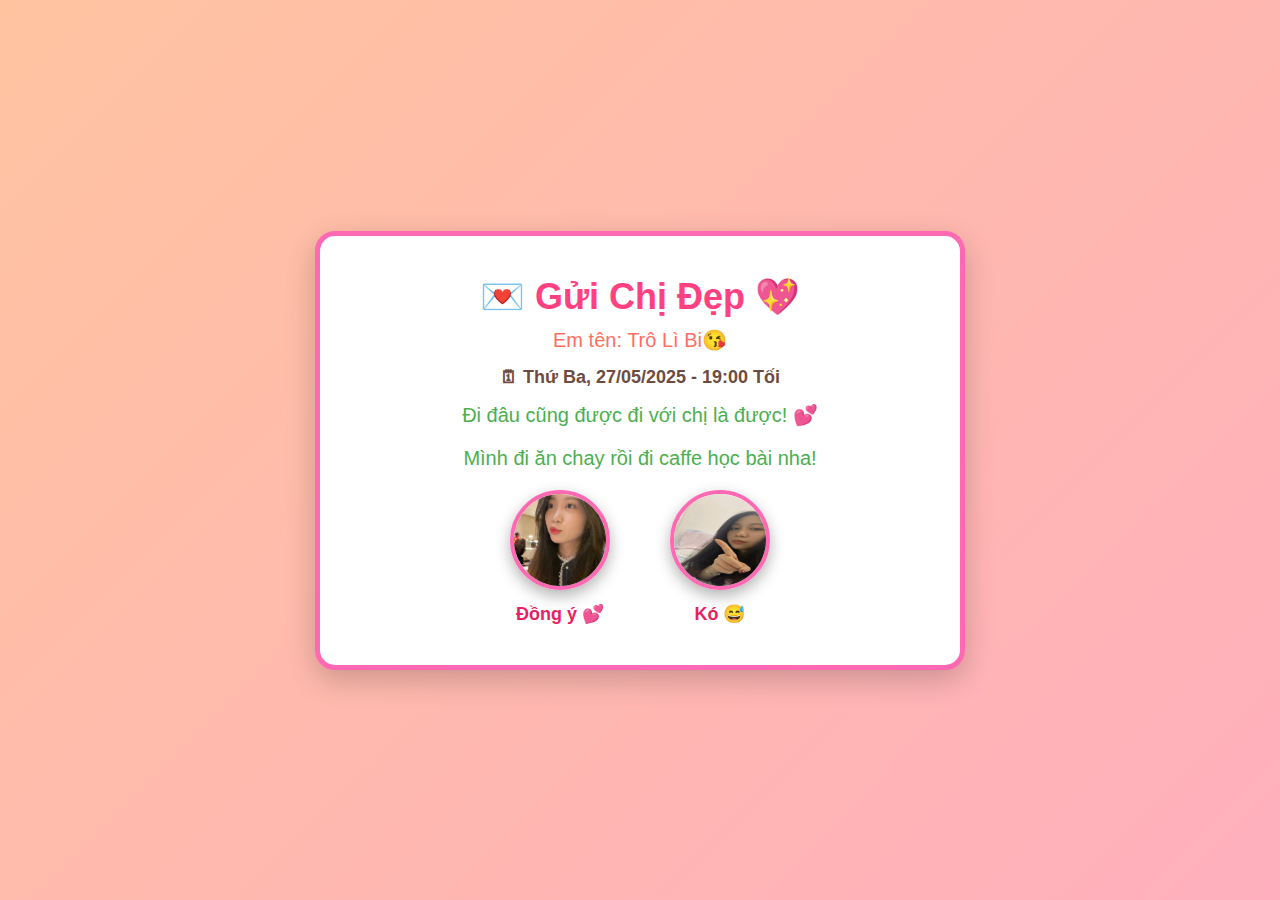
<file: thiep/2.html>
<!DOCTYPE html>
<html lang="vi">
<head>
  <meta charset="UTF-8" />
  <meta name="viewport" content="width=device-width, initial-scale=1.0"/>
  <title>Thiệp Mời Đi Chơi</title>
  
  <style>
    * {
      margin: 0;
      padding: 0;
      box-sizing: border-box;
    }

    body {
      height: 100vh;
      background: linear-gradient(135deg, #ffc3a0, #ffafbd);
      font-family: 'Segoe UI', sans-serif;
      display: flex;
      justify-content: center;
      align-items: center;
      overflow: hidden;
      position: relative;
      animation: bgMove 10s infinite alternate;
    }

    @keyframes bgMove {
      0% { background-position: 0% 50%; }
      100% { background-position: 100% 50%; }
    }

    .card {
      background: #fff;
      padding: 40px;
      border-radius: 20px;
      width: 90%;
      max-width: 650px;
      box-shadow: 0 10px 30px rgba(0,0,0,0.2);
      text-align: center;
      border: 5px solid #ff69b4;
      z-index: 1;
      position: relative;
    }

    .header h1 {
      font-size: 36px;
      color: #ff4081;
      margin-bottom: 10px;
    }

    .header p {
      font-size: 20px;
      color: #ff6f61;
      margin-bottom: 15px;
    }

    .datetime {
      font-size: 18px;
      color: #6d4c41;
      margin-bottom: 15px;
      font-weight: bold;
    }

    .message {
      font-style: italic;
      color: #8e44ad;
      font-size: 16px;
      margin-bottom: 30px;
    }

    .footer p {
      font-size: 20px;
      color: #4caf50;
      margin-bottom: 20px;
    }

    .buttons {
      display: flex;
      justify-content: center;
      gap: 60px;
      flex-wrap: wrap;
    }

    .button-group {
      display: flex;
      flex-direction: column;
      align-items: center;
    }

    .image-button {
      background: transparent;
      border: none;
      cursor: pointer;
      transition: transform 0.3s ease;
    }

    .image-button img {
      width: 100px;
      height: 100px;
      border-radius: 50%;
      border: 4px solid #ff69b4;
      box-shadow: 0 6px 15px rgba(0, 0, 0, 0.3);
      transition: all 0.3s;
    }

    .image-button:hover img {
      transform: scale(1.2);
      border-color: #ff4081;
    }

    .label {
      margin-top: 10px;
      font-size: 18px;
      font-weight: bold;
      color: #e91e63;
      text-align: center;
    }

    .heart {
      position: absolute;
      width: 20px;
      height: 20px;
      background: red;
      transform: rotate(45deg);
      animation: floatUp 5s linear infinite;
      opacity: 0.6;
    }

    .heart::before,
    .heart::after {
      content: "";
      position: absolute;
      width: 20px;
      height: 20px;
      background: red;
      border-radius: 50%;
    }

    .heart::before {
      top: -10px;
      left: 0;
    }

    .heart::after {
      left: -10px;
      top: 0;
    }

    @keyframes floatUp {
      0% {
        bottom: 0;
        opacity: 1;
        transform: translateX(0) scale(1) rotate(45deg);
      }
      100% {
        bottom: 100%;
        opacity: 0;
        transform: translateX(-30px) scale(1.5) rotate(45deg);
      }
    }
  </style>
</head>
<body>
  

  <div class="card">
    <div class="header">
      <h1>💌 Gửi Chị Đẹp 💖</h1>
      <p>Em tên: Trô Lì Bi😘</p>

    </div>

    <div class="datetime">🗓 Thứ Ba, 27/05/2025 - 19:00 Tối</div>

    <div class="footer">
      <p>Đi đâu cũng được đi với chị là được! 💕</p>
      <p>Mình đi ăn chay rồi đi caffe học bài nha!</p>
      <div class="buttons">
        <div class="button-group">
          <button onclick="window.location.href='1.html'" class="image-button">
            <img src="z6602111635108_78b53888182dd6c374f1b2d0ff37b87e.jpg" alt="Jollibee" />
          </button>
          <div class="label">Đồng ý 💕</div>
        </div>
        <div class="button-group">
          <button onclick="window.location.href='3.html'" class="image-button">
            <img src="z6602150650885_4a42c7c860bcb0f82105b189c9a5e524.jpg" alt="Matcha Latte" />
          </button>
          <div class="label">Kó 😅</div>
        </div>
      </div>
    </div>
  </div>

  <!-- Trái tim bay -->
  <script>
    function goToLink(url) {
      window.open(url, "_blank");
    }

    setInterval(() => {
      const heart = document.createElement('div');
      heart.className = 'heart';
      heart.style.left = Math.random() * window.innerWidth + 'px';
      document.body.appendChild(heart);
      setTimeout(() => heart.remove(), 5000);
    }, 400);
  </script>
</body>
</html>
</file>
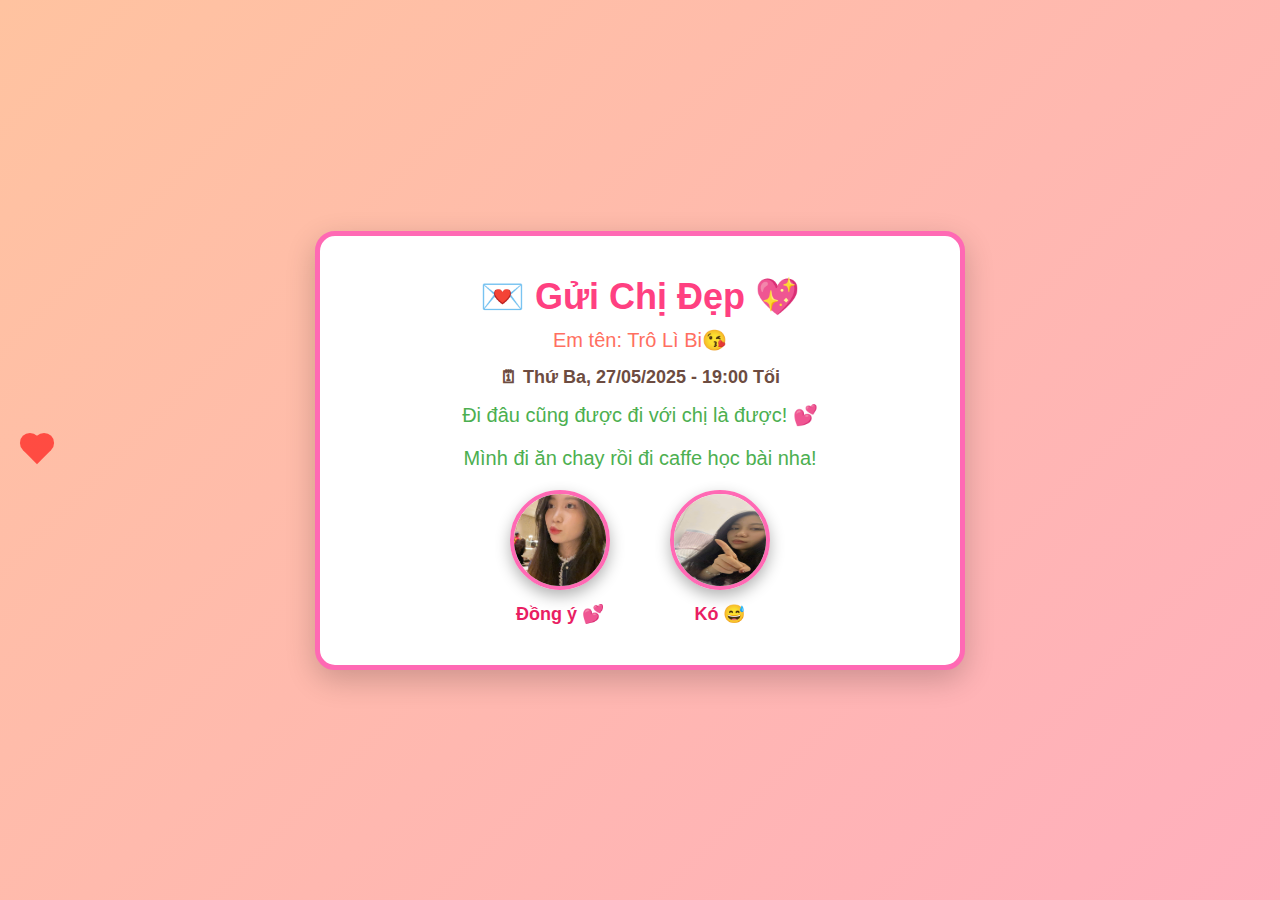
<file: thiệp/2.html>
<!DOCTYPE html>
<html lang="vi">
<head>
  <meta charset="UTF-8" />
  <meta name="viewport" content="width=device-width, initial-scale=1.0"/>
  <title>Thiệp Mời Đi Chơi</title>
  <style>
    * {
      margin: 0;
      padding: 0;
      box-sizing: border-box;
    }

    body {
      height: 100vh;
      background: linear-gradient(135deg, #ffc3a0, #ffafbd);
      font-family: 'Segoe UI', sans-serif;
      display: flex;
      justify-content: center;
      align-items: center;
      overflow: hidden;
      position: relative;
      animation: bgMove 10s infinite alternate;
    }

    @keyframes bgMove {
      0% { background-position: 0% 50%; }
      100% { background-position: 100% 50%; }
    }

    .card {
      background: #fff;
      padding: 40px;
      border-radius: 20px;
      width: 90%;
      max-width: 650px;
      box-shadow: 0 10px 30px rgba(0,0,0,0.2);
      text-align: center;
      border: 5px solid #ff69b4;
      z-index: 1;
      position: relative;
    }

    .header h1 {
      font-size: 36px;
      color: #ff4081;
      margin-bottom: 10px;
    }

    .header p {
      font-size: 20px;
      color: #ff6f61;
      margin-bottom: 15px;
    }

    .datetime {
      font-size: 18px;
      color: #6d4c41;
      margin-bottom: 15px;
      font-weight: bold;
    }

    .message {
      font-style: italic;
      color: #8e44ad;
      font-size: 16px;
      margin-bottom: 30px;
    }

    .footer p {
      font-size: 20px;
      color: #4caf50;
      margin-bottom: 20px;
    }

    .buttons {
      display: flex;
      justify-content: center;
      gap: 60px;
      flex-wrap: wrap;
    }

    .button-group {
      display: flex;
      flex-direction: column;
      align-items: center;
    }

    .image-button {
      background: transparent;
      border: none;
      cursor: pointer;
      transition: transform 0.3s ease;
    }

    .image-button img {
      width: 100px;
      height: 100px;
      border-radius: 50%;
      border: 4px solid #ff69b4;
      box-shadow: 0 6px 15px rgba(0, 0, 0, 0.3);
      transition: all 0.3s;
    }

    .image-button:hover img {
      transform: scale(1.2);
      border-color: #ff4081;
    }

    .label {
      margin-top: 10px;
      font-size: 18px;
      font-weight: bold;
      color: #e91e63;
      text-align: center;
    }

    .heart {
      position: absolute;
      width: 20px;
      height: 20px;
      background: red;
      transform: rotate(45deg);
      animation: floatUp 5s linear infinite;
      opacity: 0.6;
    }

    .heart::before,
    .heart::after {
      content: "";
      position: absolute;
      width: 20px;
      height: 20px;
      background: red;
      border-radius: 50%;
    }

    .heart::before {
      top: -10px;
      left: 0;
    }

    .heart::after {
      left: -10px;
      top: 0;
    }

    @keyframes floatUp {
      0% {
        bottom: 0;
        opacity: 1;
        transform: translateX(0) scale(1) rotate(45deg);
      }
      100% {
        bottom: 100%;
        opacity: 0;
        transform: translateX(-30px) scale(1.5) rotate(45deg);
      }
    }
  </style>
</head>
<body>

  <div class="card">
    <div class="header">
      <h1>💌 Gửi Chị Đẹp 💖</h1>
      <p>Em tên: Trô Lì Bi😘</p>

    </div>

    <div class="datetime">🗓 Thứ Ba, 27/05/2025 - 19:00 Tối</div>

    <div class="footer">
      <p>Đi đâu cũng được đi với chị là được! 💕</p>
      <p>Mình đi ăn chay rồi đi caffe học bài nha!</p>
      <div class="buttons">
        <div class="button-group">
          <button onclick="goToLink('http://127.0.0.1:5500/1.html')" class="image-button">
            <img src="img'/z6602111635108_78b53888182dd6c374f1b2d0ff37b87e.jpg" alt="Jollibee" />
          </button>
          <div class="label">Đồng ý 💕</div>
        </div>
        <div class="button-group">
          <button onclick="goToLink('http://127.0.0.1:5500/1.html')" class="image-button">
            <img src="img'/z6602150650885_4a42c7c860bcb0f82105b189c9a5e524.jpg" alt="Matcha Latte" />
          </button>
          <div class="label">Kó 😅</div>
        </div>
      </div>
    </div>
  </div>

  <!-- Trái tim bay -->
  <script>
    function goToLink(url) {
      window.open(url, "_blank");
    }

    setInterval(() => {
      const heart = document.createElement('div');
      heart.className = 'heart';
      heart.style.left = Math.random() * window.innerWidth + 'px';
      document.body.appendChild(heart);
      setTimeout(() => heart.remove(), 5000);
    }, 400);
  </script>
</body>
</html>
</file>
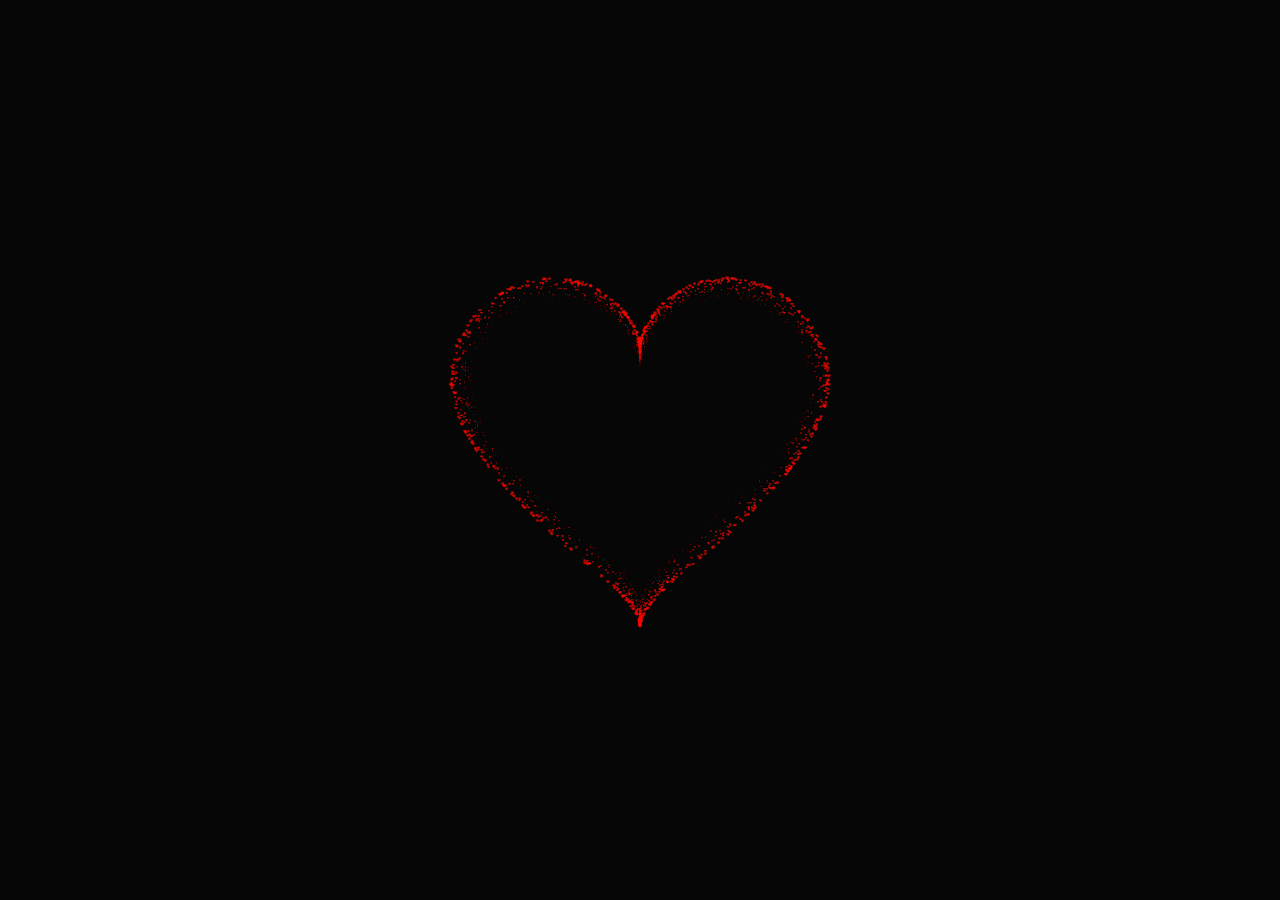
<file: buoi6_luyentap1/buoi6_luyentap1/buoi6_luyentap1/1.html>
<!DOCTYPE HTML PUBLIC "-//W3C//DTD HTML 4.0 Transitional//EN">
<HTML>
 <HEAD>
  <TITLE> Ngu</3> </TITLE>
  <META NAME="Generator" CONTENT="EditPlus">
  <META NAME="Author" CONTENT="">
  <META NAME="Keywords" CONTENT="">
  <META NAME="Description" CONTENT="">
  <link rel="stylesheet" href="style.css">
  <style>
    body {
	display: flex;
	justify-content: center;
	align-items: center;
	background: #2c3e50
}

.box {
	width: 1000px;
	position: absolute;
	top: 50%;
	left: 50%;
	transform: translate(-50%, -50%);
	display: flex;
	flex-direction: column;
}

#pinkboard {
	position: relative;
	margin: auto;
	height: 750px;
	width: 750px;
	animation: animate 1.2s infinite;
}

#pinkboard:before, #pinkboard:after {
	content: '';
	position: absolute;
	background: #d63031;
	width: 100px;
	height: 160px;
	border-top-left-radius: 50px;
	border-top-right-radius: 50px;
}

#pinkboard:before {
	left: 100px;
	transform: rotate(-45deg);
	transform-origin: 0 100%;
	box-shadow: 0 14px 28px rgba(0,0,0,0.25),
				0 10px 10px rgba(0,0,0,0.22);
}

#pinkboard:after {
	left: 0;
	transform: rotate(45deg);
	transform-origin: 100% 100%;
}

@keyframes animate {
	0% {
		transform: scale(1);
	}
	30% {
		transform: scale(.8);
	}
	60% {
		transform: scale(1.2);
	}
	100% {
		transform: scale(1);
	}
}
  </style>
  <style>
  html, body {
  height: 100%;
  padding: 0;
  margin: 0;
  background: rgba(0, 0, 0, 0.851);
}
canvas {
  position: absolute;
  width: 100%;
  height: 100%;
}
  </style>
 </HEAD>
 <BODY>
  <div class="box">
    <canvas id="pinkboard"></canvas>
  </div>
<script>
var settings = {
  particles: {
    length:   10000, // maximum amount of particles
    duration:   4, // particle duration in sec
    velocity: 80, // particle velocity in pixels/sec
    effect: -1.3, // play with this for a nice effect
    size:      8, // particle size in pixels
  },
};
/*
 */
(function(){var b=0;var c=["ms","moz","webkit","o"];for(var a=0;a<c.length&&!window.requestAnimationFrame;++a){window.requestAnimationFrame=window[c[a]+"RequestAnimationFrame"];window.cancelAnimationFrame=window[c[a]+"CancelAnimationFrame"]||window[c[a]+"CancelRequestAnimationFrame"]}if(!window.requestAnimationFrame){window.requestAnimationFrame=function(h,e){var d=new Date().getTime();var f=Math.max(0,16-(d-b));var g=window.setTimeout(function(){h(d+f)},f);b=d+f;return g}}if(!window.cancelAnimationFrame){window.cancelAnimationFrame=function(d){clearTimeout(d)}}}());
/*
 * Point class
 */
var Point = (function() {
  function Point(x, y) {
    this.x = (typeof x !== 'undefined') ? x : 0;
    this.y = (typeof y !== 'undefined') ? y : 0;
  }
  Point.prototype.clone = function() {
    return new Point(this.x, this.y);
  };
  Point.prototype.length = function(length) {
    if (typeof length == 'undefined')
      return Math.sqrt(this.x * this.x + this.y * this.y);
    this.normalize();
    this.x *= length;
    this.y *= length;
    return this;
  };
  Point.prototype.normalize = function() {
    var length = this.length();
    this.x /= length;
    this.y /= length;
    return this;
  };
  return Point;
})();
/*
 * Particle class
 */
var Particle = (function() {
  function Particle() {
    this.position = new Point();
    this.velocity = new Point();
    this.acceleration = new Point();
    this.age = 0;
  }
  Particle.prototype.initialize = function(x, y, dx, dy) {
    this.position.x = x;
    this.position.y = y;
    this.velocity.x = dx;
    this.velocity.y = dy;
    this.acceleration.x = dx * settings.particles.effect;
    this.acceleration.y = dy * settings.particles.effect;
    this.age = 0;
  };
  Particle.prototype.update = function(deltaTime) {
    this.position.x += this.velocity.x * deltaTime;
    this.position.y += this.velocity.y * deltaTime;
    this.velocity.x += this.acceleration.x * deltaTime;
    this.velocity.y += this.acceleration.y * deltaTime;
    this.age += deltaTime;
  };
  Particle.prototype.draw = function(context, image) {
    function ease(t) {
      return (--t) * t * t + 1;
    }
    var size = image.width * ease(this.age / settings.particles.duration);
    context.globalAlpha = 1 - this.age / settings.particles.duration;
    context.drawImage(image, this.position.x - size / 2, this.position.y - size / 2, size, size);
  };
  return Particle;
})();
/*
 * ParticlePool class
 */
var ParticlePool = (function() {
  var particles,
      firstActive = 0,
      firstFree   = 0,
      duration    = settings.particles.duration;
 
  function ParticlePool(length) {
    // create and populate particle pool
    particles = new Array(length);
    for (var i = 0; i < particles.length; i++)
      particles[i] = new Particle();
  }
  ParticlePool.prototype.add = function(x, y, dx, dy) {
    particles[firstFree].initialize(x, y, dx, dy);
   
    // handle circular queue
    firstFree++;
    if (firstFree   == particles.length) firstFree   = 0;
    if (firstActive == firstFree       ) firstActive++;
    if (firstActive == particles.length) firstActive = 0;
  };
  ParticlePool.prototype.update = function(deltaTime) {
    var i;
   
    // update active particles
    if (firstActive < firstFree) {
      for (i = firstActive; i < firstFree; i++)
        particles[i].update(deltaTime);
    }
    if (firstFree < firstActive) {
      for (i = firstActive; i < particles.length; i++)
        particles[i].update(deltaTime);
      for (i = 0; i < firstFree; i++)
        particles[i].update(deltaTime);
    }
   
    // remove inactive particles
    while (particles[firstActive].age >= duration && firstActive != firstFree) {
      firstActive++;
      if (firstActive == particles.length) firstActive = 0;
    }
   
   
  };
  ParticlePool.prototype.draw = function(context, image) {
    // draw active particles
    if (firstActive < firstFree) {
      for (i = firstActive; i < firstFree; i++)
        particles[i].draw(context, image);
    }
    if (firstFree < firstActive) {
      for (i = firstActive; i < particles.length; i++)
        particles[i].draw(context, image);
      for (i = 0; i < firstFree; i++)
        particles[i].draw(context, image);
    }
  };
  return ParticlePool;
})();
/*
 * Putting it all together
 */
(function(canvas) {
  var context = canvas.getContext('2d'),
      particles = new ParticlePool(settings.particles.length),
      particleRate = settings.particles.length / settings.particles.duration, // particles/sec
      time;
 
  // get point on heart with -PI <= t <= PI
  function pointOnHeart(t) {
    return new Point(
      160 * Math.pow(Math.sin(t), 3),
      130 * Math.cos(t) - 50 * Math.cos(2 * t) - 20 * Math.cos(3 * t) - 10 * Math.cos(4 * t) + 25
    );
  }
 
  // creating the particle image using a dummy canvas
  var image = (function() {
    var canvas  = document.createElement('canvas'),
        context = canvas.getContext('2d');
    canvas.width  = settings.particles.size;
    canvas.height = settings.particles.size;
    // helper function to create the path
    function to(t) {
      var point = pointOnHeart(t);
      point.x = settings.particles.size / 2 + point.x * settings.particles.size / 350;
      point.y = settings.particles.size / 2 - point.y * settings.particles.size / 350;
      return point;
    }
    // create the path
    context.beginPath();
    var t = -Math.PI;
    var point = to(t);
    context.moveTo(point.x, point.y);
    while (t < Math.PI) {
      t += 0.01; // baby steps!
      point = to(t);
      context.lineTo(point.x, point.y);
    }
    context.closePath();
    // create the fill
    context.fillStyle = '#f50b02';
    context.fill();
    // create the image
    var image = new Image();
    image.src = canvas.toDataURL();
    return image;
  })();
 
  // render that thing!
  function render() {
    // next animation frame
    requestAnimationFrame(render);
   
    // update time
    var newTime   = new Date().getTime() / 1000,
        deltaTime = newTime - (time || newTime);
    time = newTime;
   
    // clear canvas
    context.clearRect(0, 0, canvas.width, canvas.height);
   
    // create new particles
    var amount = particleRate * deltaTime;
    for (var i = 0; i < amount; i++) {
      var pos = pointOnHeart(Math.PI - 2 * Math.PI * Math.random());
      var dir = pos.clone().length(settings.particles.velocity);
      particles.add(canvas.width / 2 + pos.x, canvas.height / 2 - pos.y, dir.x, -dir.y);
    }
   
    // update and draw particles
    particles.update(deltaTime);
    particles.draw(context, image);
  }
 
  // handle (re-)sizing of the canvas
  function onResize() {
    canvas.width  = canvas.clientWidth;
    canvas.height = canvas.clientHeight;
  }
  window.onresize = onResize;
 
  // delay rendering bootstrap
  setTimeout(function() {
    onResize();
    render();
  }, 10);
})(document.getElementById('pinkboard'));

  </script>
 </BODY>
</HTML>
</file>
<file: buoi6_luyentap1/buoi6_luyentap1/buoi6_luyentap1/style.css>
@import url('https://fonts.googleapis.com/css2?family=Roboto:ital,wght@0,100;0,300;0,400;0,500;0,700;0,900;1,100;1,300;1,400;1,500;1,700;1,900&family=Rock+Salt&display=swap');
*{
    margin: 0;
    padding: 0;
    font-family: "Roboto", sans-serif;
}
html,body{
    width: 100%;height: 100%;
}
header{
    width: 80%;
    height: auto;
    padding: 1% 10%;
    display: flex;
    justify-content: space-between;
}
header a.logo img{
    width: 90%;
}
header nav{
    padding-top: 2%;
}
header nav.navbar a{
    text-decoration: none;
    display: inline-block;
    padding: 10px 20px;
    text-transform: uppercase;
    font-weight: bold;
    color: black;
    font-size: 15px;
}
nav.navbar a:hover{
    background-color: gainsboro;
}
.slide{
    width: 100%;
    height: 60%;
    
    background-repeat: no-repeat;
    background-size: 100% 100%;
    animation:hieuungbg 10s infinite;
}
@keyframes hieuungbg{
    0%{background-image: url(./images/banner1.png.png);}
    40%{background-image: url(./images/banner2.png.png);}
    80%{background-image: url(./images/banner3.png.png);}
    100%{background-image: url(./images/banner1.png.png);}
}
.index-about{
    width: 80%;
    height: auto;
    display: flex;
    padding: 3% 10%;
    background-color: gainsboro;
    gap: 1%;
}
.index-about h1{
    font-size: 35px;
    color: #8bc541;
    width: 40%;
    padding-top: 4%;


}
.index-about .content{
    width: 40%;
    color: gray;
    font-size: 17px;
    text-align: justify;
}
.container{
    text-align: center;
    width: 80%;
    margin: auto;
    padding: 3% 0;
}
.container h2{
    text-transform: uppercase;
    font-size: 25px;
    font-weight: bold;
    color: #8bc541;
    padding-bottom: 2%;
    display: inline-block;
}
.container h2:hover{
    color: black;
    text-decoration: underline
}
.container a{
    text-decoration: none;
}
.container p{
    width: 60%;
    text-align: center;
    margin: auto;
    color: gray;
    line-height: 20px;
}
.product-default{
    width: 100%;
    height: auto;
}
.product-default a.item-wrap{
    width: 30%;
    display: inline-block;
    height: 28%;
    /*border: 1px solid red;*/
    position: relative;

}
a.item-wrap img{
    width: 100%;
    height: 100%;
}
a.item-wrap .bg{
    width: 100%;
    height: 100%;
    background-color: rgba(0, 0, 0, 0.074);
    position: absolute;
    top: 0;
    opacity: 0;
    transition: 0.3s;
}
a.item-wrap:hover .bg{
    opacity: 1;
}
a.item-wrap .icon{
    width: 60px;
    height: 60px;
    background-color: #8bc541;
    border-radius: 50%;
    color: white;
    font-weight: bold;
    text-align: center;
    position: absolute;
    top: 50%;
    left: 50%;
    transform: translateX(-50%) translateY(-50%);
    opacity: 0;
    transition: 0.3s;

}
a.item-wrap:hover .icon{
    opacity: 1;
}
a.item-wrap .icon i{
    font-size: 40px;
    margin-top: 15%;
}
.index-service-list{
    width: 70%;
    height: 10%;
    border: 1px solid white;
    background-color: #eff4f3;
    margin: auto;
    padding: 3% 0;
    text-align: center;
    display: flex;
    position: relative;
}
.index-service-list .service-item h2{
    font-size: 30px;
    color: #8bc541;
    text-transform: uppercase;
    padding-left: 30px;
    
}
.index-service-list .service-item p{
    font-size: 14px;
    position: absolute;
    padding-left: 20px;
}
.index-service-list .service-item img{
    position: absolute;
    font-size: 10px;
    top: -50px;
    padding-right: 30px;

}
 .buttons {
      display: flex;
      justify-content: center;
      gap: 60px;
      flex-wrap: wrap;
    }

    .button-group {
      display: flex;
      flex-direction: column;
      align-items: center;
    }

    .image-button {
      background: transparent;
      border: none;
      cursor: pointer;
      transition: transform 0.3s ease;
    }

    .image-button img {
      width: 100px;
      height: 100px;
      border-radius: 50%;
      border: 4px solid #ff69b4;
      box-shadow: 0 6px 15px rgba(0, 0, 0, 0.3);
      transition: all 0.3s;
    }

    .image-button:hover img {
      transform: scale(1.2);
      border-color: #ff4081;
    }
</file>
